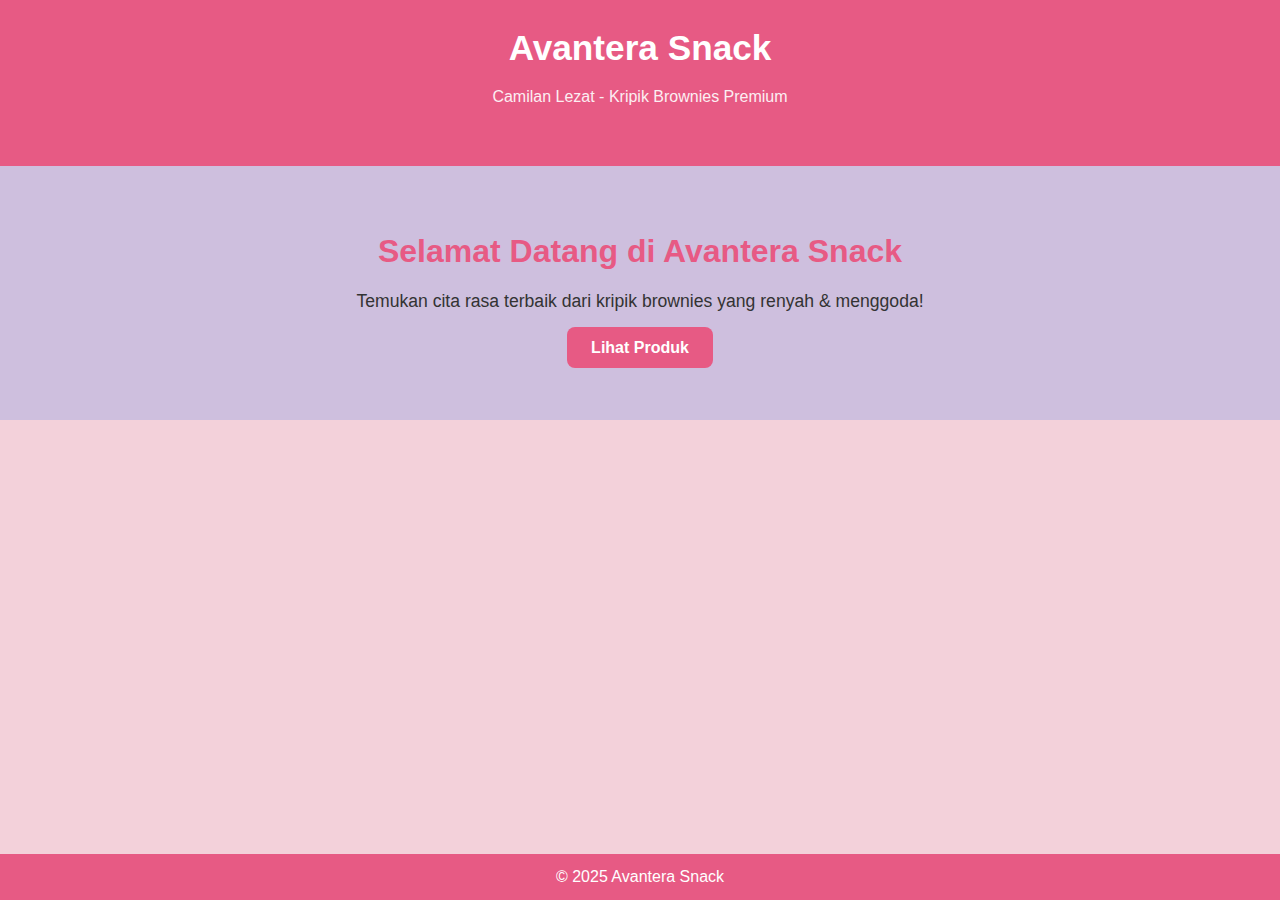
<file: index.html>
<!DOCTYPE html>
<html lang="id">
<head>
  <meta charset="UTF-8" />
  <meta name="viewport" content="width=device-width, initial-scale=1.0"/>
  <title>Avantera Snack - Beranda</title>
  <link rel="stylesheet" href="style.css" />
  <link rel="stylesheet" href="animasi.css" /> <!-- Tambahan animasi -->
</head>
<body>
  <header class="fade-in">
    <h1 class="slide-down">Avantera Snack</h1>
    <p class="slide-up">Camilan Lezat - Kripik Brownies Premium</p>
    <nav class="fade-in-delay">
      <a href="index.html">Beranda</a>
      <a href="produk.html">Produk</a>
      <a href="tentang.html">Tentang</a>
      <a href="testimoni.html">Testimoni</a>
      <a href="faq.html">FAQ</a>
      <a href="formulir.html">Pemesanan</a>
      <a href="kontak.html">Kontak</a>
    </nav>
  </header>

  <section class="hero fade-in-slow">
    <h2 class="slide-left">Selamat Datang di Avantera Snack</h2>
    <p class="slide-right">Temukan cita rasa terbaik dari kripik brownies yang renyah & menggoda!</p>
    <a href="produk.html" class="btn zoom-in">Lihat Produk</a>
  </section>

  <footer class="fade-in">
    <p>&copy; 2025 Avantera Snack</p>
  </footer>
</body>
</html>
</file>
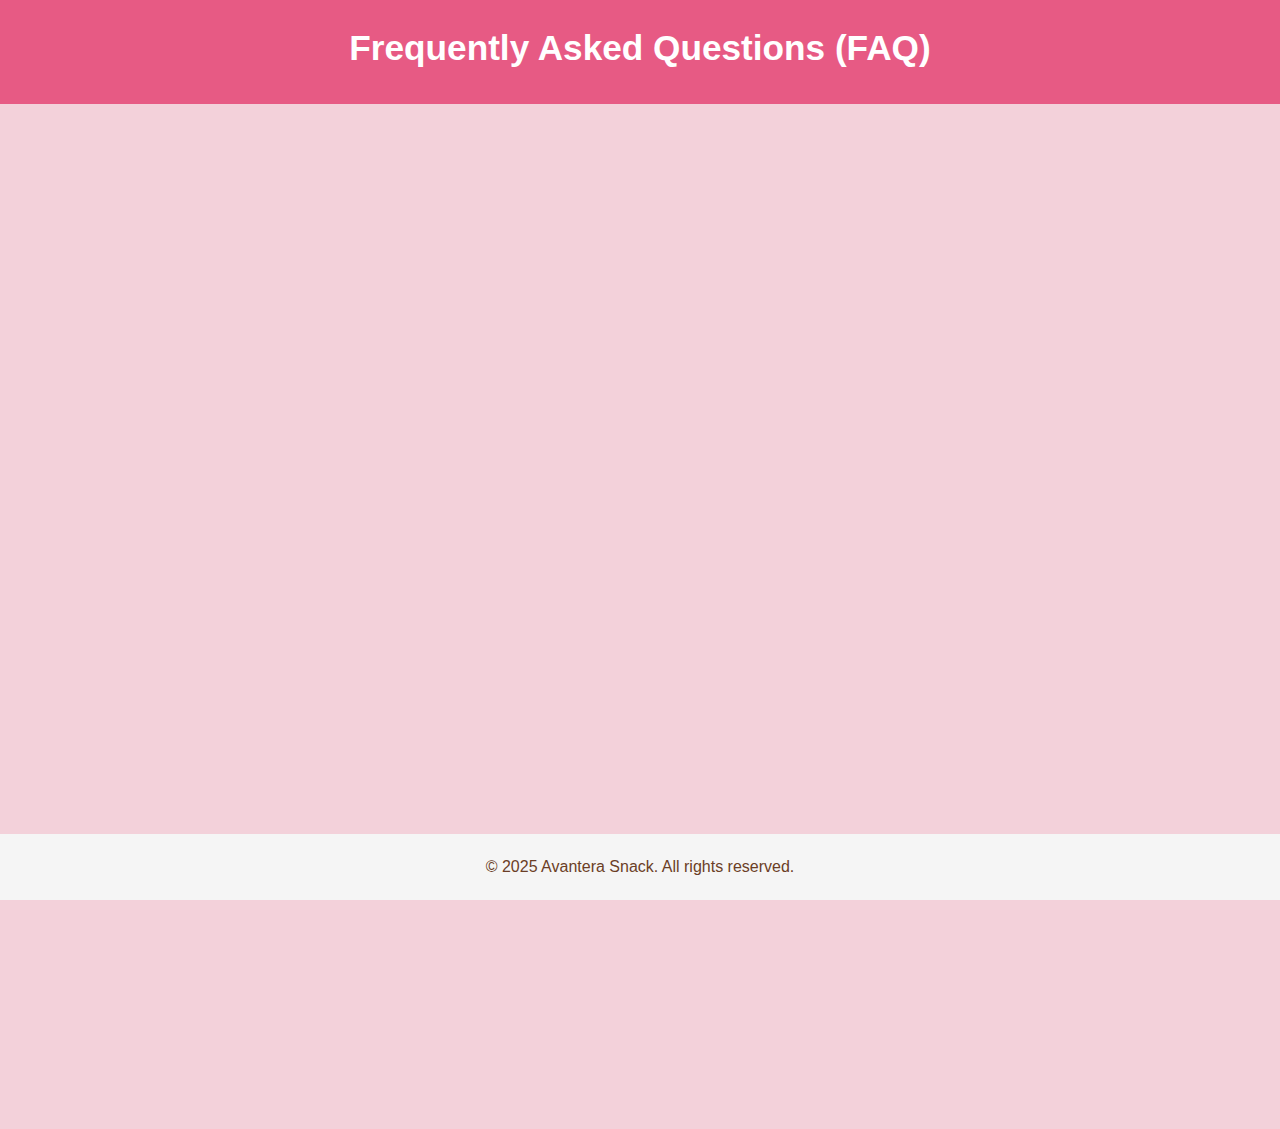
<file: faq.html>
<!DOCTYPE html>
<html lang="id">
<head>
  <meta charset="UTF-8" />
  <meta name="viewport" content="width=device-width, initial-scale=1.0"/>
  <title>FAQ - Avantera Snack</title>
  <link rel="stylesheet" href="style.css" />
  <style>
    .faq-container {
      max-width: 900px;
      margin: 0 auto;
      padding: 30px 20px;
    }

    .faq {
      margin-bottom: 25px;
      opacity: 0;
      transform: translateY(20px);
      animation: fadeInUp 0.6s ease forwards;
    }

    .faq:nth-child(1) { animation-delay: 0.2s; }
    .faq:nth-child(2) { animation-delay: 0.4s; }
    .faq:nth-child(3) { animation-delay: 0.6s; }
    .faq:nth-child(4) { animation-delay: 0.8s; }

    @keyframes fadeInUp {
      to {
        opacity: 1;
        transform: translateY(0);
      }
    }

    .faq h3 {
      color: #6b3e26;
      margin-bottom: 10px;
    }

    .faq p {
      margin: 0;
    }

    header {
      text-align: center;
      padding: 20px 0;
    }

    footer {
      text-align: center;
      padding: 20px;
      background: #f5f5f5;
      color: #6b3e26;
      margin-top: 40px;
    }
  </style>
</head>
<body>
  <header>
    <h1>Frequently Asked Questions (FAQ)</h1>
  </header>

  <section class="faq-container">
    <div class="faq">
      <h3>1. Apakah Avantera Snack menerima pesanan dalam jumlah besar?</h3>
      <p>Ya, kami menerima pesanan dalam jumlah besar untuk acara seperti ulang tahun, rapat kantor, atau arisan. Silakan hubungi kami minimal H-3 sebelum acara.</p>
    </div>

    <div class="faq">
      <h3>2. Bagaimana cara pemesanan produk?</h3>
      <p>Anda bisa memesan melalui halaman formulir di website kami atau langsung melalui WhatsApp kami di bagian kontak.</p>
    </div>

    <div class="faq">
      <h3>3. Berapa lama waktu pengiriman?</h3>
      <p>Pengiriman biasanya memakan waktu 1–2 hari kerja tergantung lokasi Anda. Untuk area kota besar, bisa lebih cepat.</p>
    </div>

    <div class="faq">
      <h3>4. Apakah kripik brownies bisa dikirim ke luar kota?</h3>
      <p>Ya, kami melayani pengiriman ke luar kota sampai luar negeri menggunakan jasa kurir terpercaya dengan packaging aman.</p>
    </div>
  </section>

  <footer>
    <p>&copy; 2025 Avantera Snack. All rights reserved.</p>
  </footer>
</body>
</html>
</file>
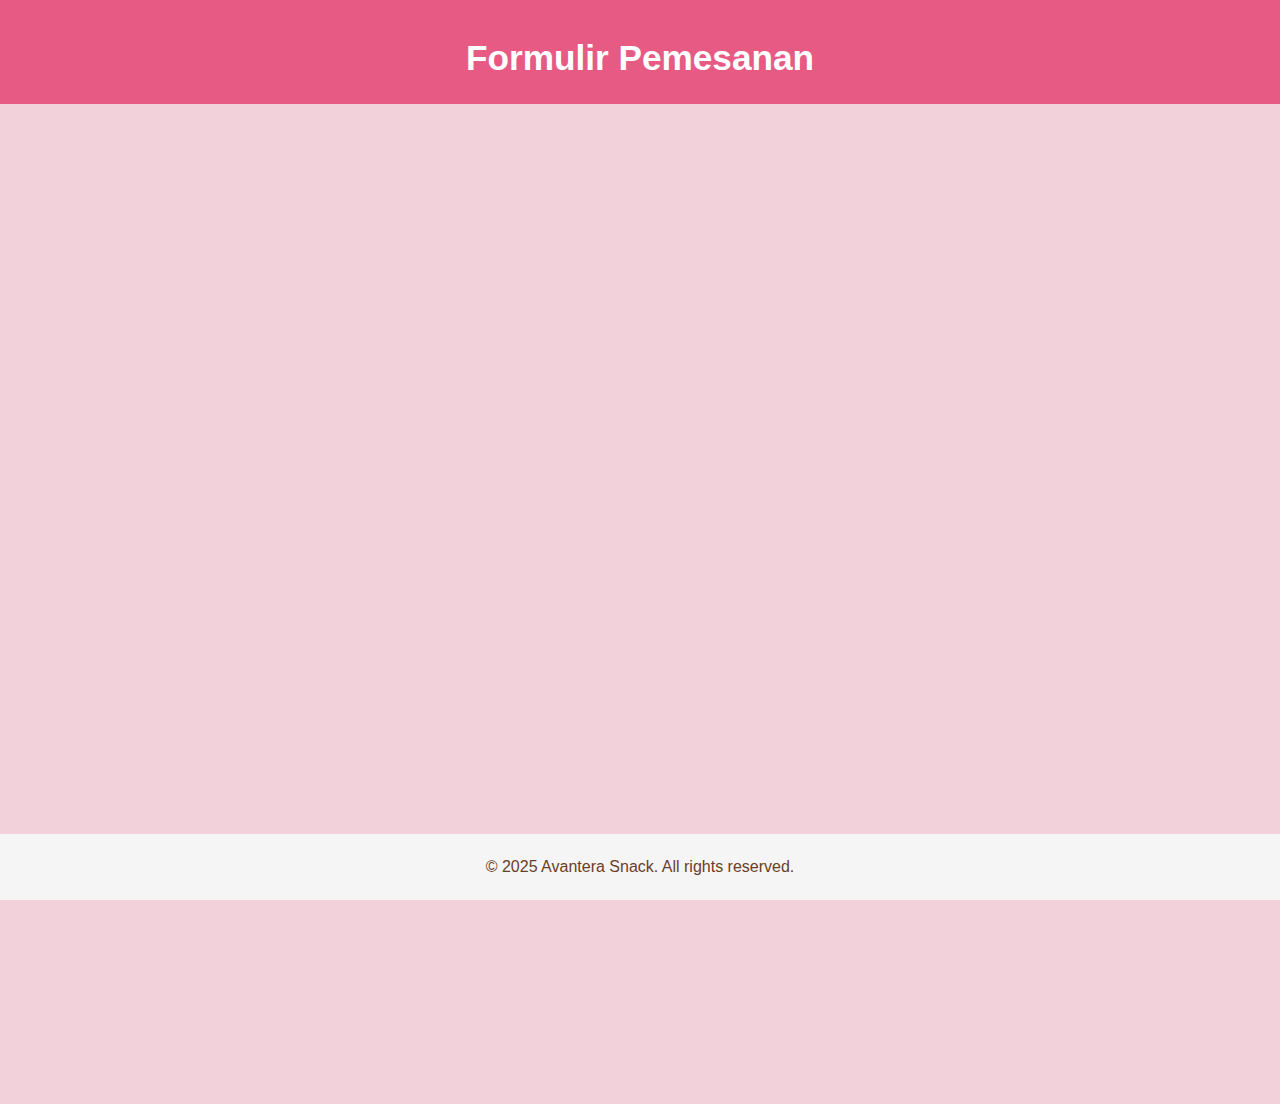
<file: formulir.html>
<!DOCTYPE html>
<html lang="id">
<head>
  <meta charset="UTF-8" />
  <meta name="viewport" content="width=device-width, initial-scale=1.0"/>
  <title>Formulir Pemesanan - Avantera Snack</title>
  <link rel="stylesheet" href="style.css" />
  <style>
    .form-container {
      max-width: 600px;
      margin: 30px auto;
      padding: 20px;
      background-color: #f3d1da;
      border-radius: 10px;
      transform: scale(0.9);
      opacity: 0;
      animation: zoomIn 0.8s ease-out forwards;
    }

    @keyframes zoomIn {
      to {
        transform: scale(1);
        opacity: 1;
      }
    }

    form label {
      display: block;
      margin-bottom: 8px;
      font-weight: bold;
    }

    form input, form textarea, form select {
      width: 100%;
      padding: 10px;
      margin-bottom: 20px;
      border: 1px solid #ccc;
      border-radius: 6px;
      font-size: 1em;
    }

    form button {
      background-color: #e75a84;
      color: white;
      border: none;
      padding: 12px 20px;
      border-radius: 6px;
      cursor: pointer;
      font-size: 1em;
      transition: background-color 0.3s, color 0.3s;
    }

    form button:hover {
      background-color: #cebfde;
      color: #333;
    }

    header {
      text-align: center;
      padding: 30px 0 10px;
    }

    footer {
      text-align: center;
      padding: 20px;
      background: #f5f5f5;
      color: #6b3e26;
      margin-top: 40px;
    }
  </style>
</head>
<body>
  <header>
    <h1>Formulir Pemesanan</h1>
  </header>

  <section class="form-container">
    <form action="#" method="post">
      <label for="nama">Nama Lengkap:</label>
      <input type="text" id="nama" name="nama" required />

      <label for="alamat">Alamat Pengiriman:</label>
      <textarea id="alamat" name="alamat" rows="3" required></textarea>

      <label for="telepon">No. HP / WhatsApp:</label>
      <input type="tel" id="telepon" name="telepon" required />

      <label for="produk">Pilih Produk:</label>
      <select id="produk" name="produk" required>
        <option value="">-- Pilih Produk --</option>
        <option value="brownies original">Brownies Original</option>
        <option value="brownies keju">Brownies Keju</option>
        <option value="brownies coklat">Brownies Matcha</option>
      </select>

      <label for="jumlah">Jumlah:</label>
      <input type="number" id="jumlah" name="jumlah" min="1" required />

      <label for="catatan">Catatan Tambahan:</label>
      <textarea id="catatan" name="catatan" rows="2"></textarea>

      <button type="submit">Kirim Pesanan</button>
    </form>
  </section>

  <footer>
    <p>&copy; 2025 Avantera Snack. All rights reserved.</p>
  </footer>
</body>
</html>
</file>
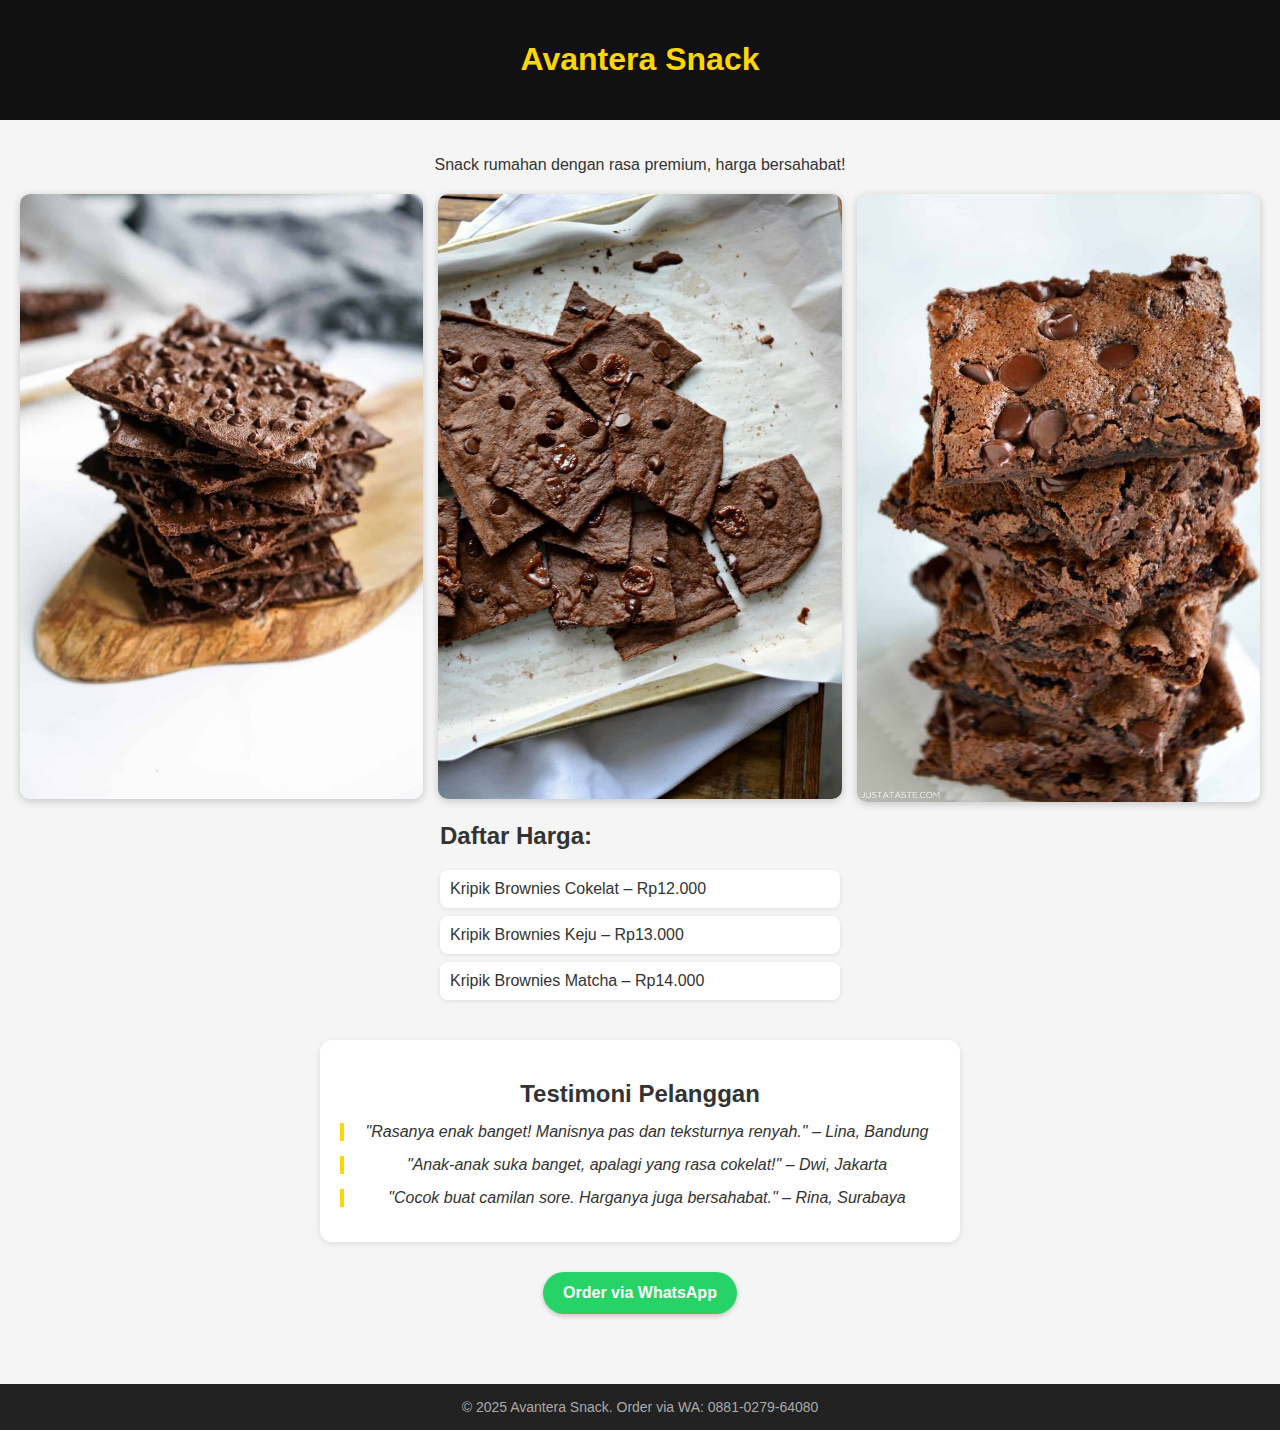
<file: index (1).html>
<!DOCTYPE html>
 <html lang="id">
 <head>
   <meta charset="UTF-8" />
   <meta name="viewport" content="width=device-width, initial-scale=1.0" />
   <title>Avantera Snack</title>
   <style>
     body {
       font-family: 'Segoe UI', sans-serif;
       margin: 0;
       padding: 0;
       background-color: #f5f5f5;
       color: #333;
     }
     header {
       background-color: #111;
       color: gold;
       padding: 20px;
       text-align: center;
     }
     .content {
       padding: 20px;
       text-align: center;
     }
     .gallery {
       display: grid;
       grid-template-columns: repeat(auto-fit, minmax(120px, 1fr));
       gap: 15px;
       margin-top: 20px;
     }
     .gallery img {
       width: 100%;
       border-radius: 10px;
       box-shadow: 0 2px 8px rgba(0,0,0,0.2);
     }
     .price-list {
       margin-top: 30px;
       text-align: left;
       max-width: 400px;
       margin: auto;
     }
     .price-list ul {
       list-style-type: none;
       padding: 0;
     }
     .price-list li {
       background: #fff;
       padding: 10px;
       margin-bottom: 8px;
       border-radius: 8px;
       box-shadow: 0 1px 4px rgba(0,0,0,0.1);
     }
     .testimoni {
       margin-top: 40px;
       background-color: #fff;
       padding: 20px;
       border-radius: 12px;
       box-shadow: 0 2px 6px rgba(0,0,0,0.1);
       max-width: 600px;
       margin-left: auto;
       margin-right: auto;
     }
     .testimoni h2 {
       margin-bottom: 15px;
     }
     .testi-item {
       font-style: italic;
       margin-bottom: 15px;
       border-left: 4px solid gold;
       padding-left: 10px;
     }
     .wa-button {
       display: inline-block;
       margin-top: 30px;
       padding: 12px 20px;
       background-color: #25D366;
       color: white;
       border-radius: 30px;
       text-decoration: none;
       font-weight: bold;
       box-shadow: 0 2px 5px rgba(0,0,0,0.2);
     }
     footer {
       background: #222;
       color: #aaa;
       padding: 15px;
       text-align: center;
       font-size: 14px;
       margin-top: 50px;
     }
   </style>
 </head>
 <body>
   <header>
     <h1>Avantera Snack</h1>
   </header>

   <div class="content">
     <p>Snack rumahan dengan rasa premium, harga bersahabat!</p>

     <div class="gallery">
       <img src="brownies1.jpg" alt="Kripik Brownies 1" />
       <img src="brownies2.jpg" alt="Kripik Brownies 2" />
       <img src="brownies3.jpg" alt="Kripik Brownies 3" />
     </div>

     <div class="price-list">
       <h2>Daftar Harga:</h2>
       <ul>
         <li>Kripik Brownies Cokelat – Rp12.000</li>
         <li>Kripik Brownies Keju – Rp13.000</li>
         <li>Kripik Brownies Matcha – Rp14.000</li>
       </ul>
     </div>

     <div class="testimoni">
       <h2>Testimoni Pelanggan</h2>
       <div class="testi-item">"Rasanya enak banget! Manisnya pas dan teksturnya renyah." – Lina, Bandung</div>
       <div class="testi-item">"Anak-anak suka banget, apalagi yang rasa cokelat!" – Dwi, Jakarta</div>
       <div class="testi-item">"Cocok buat camilan sore. Harganya juga bersahabat." – Rina, Surabaya</div>
     </div>

     <a class="wa-button" href="https://wa.me/62881027964080?text=Halo%20saya%20mau%20pesan%20Kripik%20Brownies" target="_blank">
       Order via WhatsApp
     </a>
   </div>

   <footer>
     © 2025 Avantera Snack. Order via WA: 0881-0279-64080
   </footer>
 </body>
 </html>
</file>
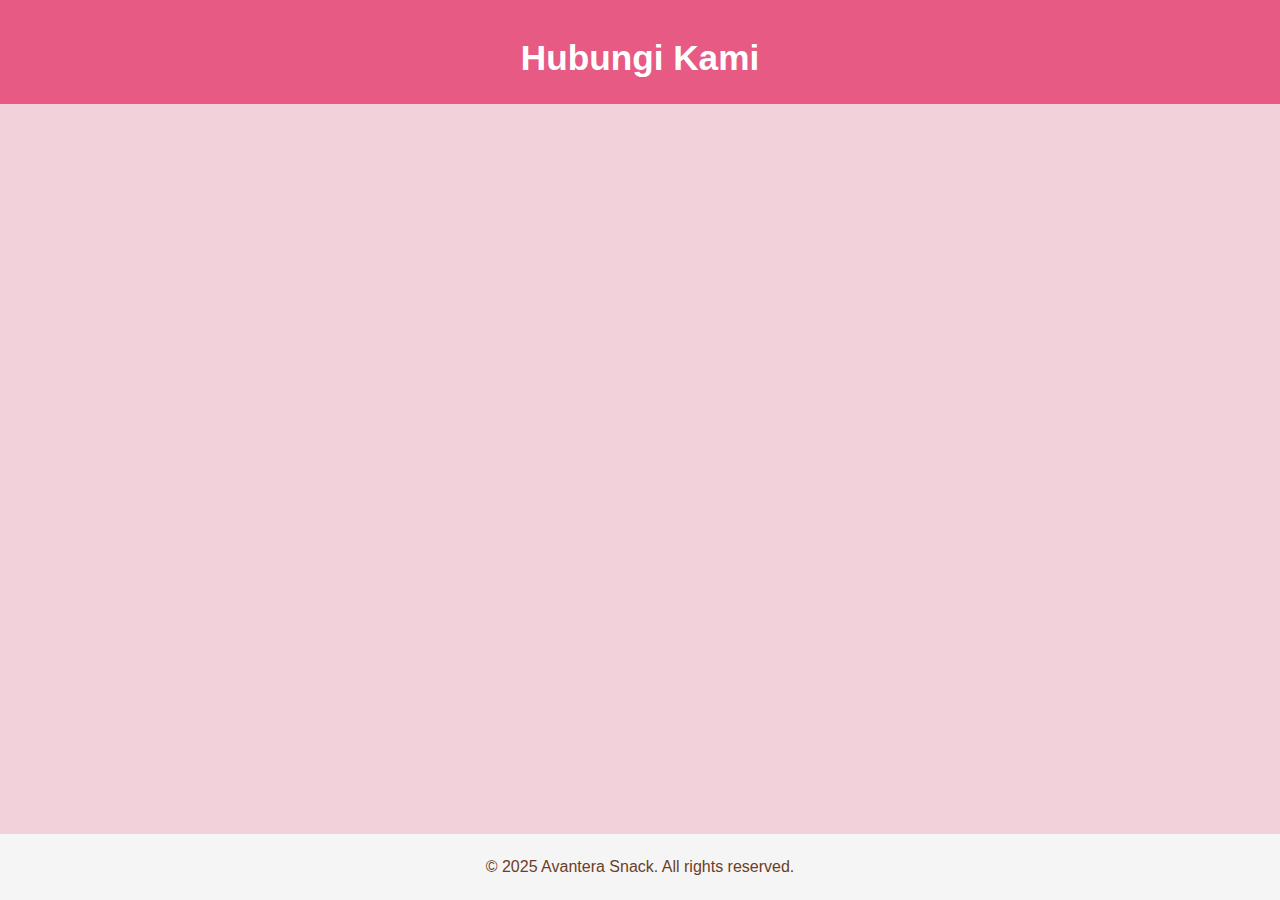
<file: kontak.html>
<!DOCTYPE html>
<html lang="id">
<head>
  <meta charset="UTF-8" />
  <meta name="viewport" content="width=device-width, initial-scale=1.0"/>
  <title>Kontak - Avantera Snack</title>
  <link rel="stylesheet" href="style.css" />
  <style>
    .kontak-container {
      max-width: 800px;
      margin: 30px auto;
      padding: 20px;
      background-color: #f3d1da;
      border-radius: 10px;
      transform: translateX(-50px);
      opacity: 0;
      animation: slideLeftIn 0.8s ease-out forwards;
    }

    @keyframes slideLeftIn {
      to {
        transform: translateX(0);
        opacity: 1;
      }
    }

    .kontak-container h2 {
      color: #e75a84;
      margin-bottom: 20px;
    }

    .kontak-info {
      font-size: 1.1em;
      line-height: 1.8;
    }

    .kontak-info a {
      color: #e75a84;
      text-decoration: none;
      font-weight: bold;
    }

    .kontak-info a:hover {
      text-decoration: underline;
    }

    header {
      text-align: center;
      padding: 30px 0 10px;
    }

    footer {
      text-align: center;
      padding: 20px;
      background: #f5f5f5;
      color: #6b3e26;
      margin-top: 40px;
    }
  </style>
</head>
<body>
  <header>
    <h1>Hubungi Kami</h1>
  </header>

  <section class="kontak-container">
    <h2>Informasi Kontak</h2>
    <div class="kontak-info">
      <p><strong>Alamat:</strong> Jl. Patria Permai BD 02, Surabaya, Indonesia</p>
      <p><strong>WhatsApp:</strong> <a href="https://wa.me/62881027964080" target="_blank">+62 881-0279-64080</a></p>
      <p><strong>Email:</strong> <a href="mailto:browniesku@avantera.id">avanterasnack@gmail.com</a></p>
    </div>
  </section>

  <footer>
    <p>&copy; 2025 Avantera Snack. All rights reserved.</p>
  </footer>
</body>
</html>
</file>
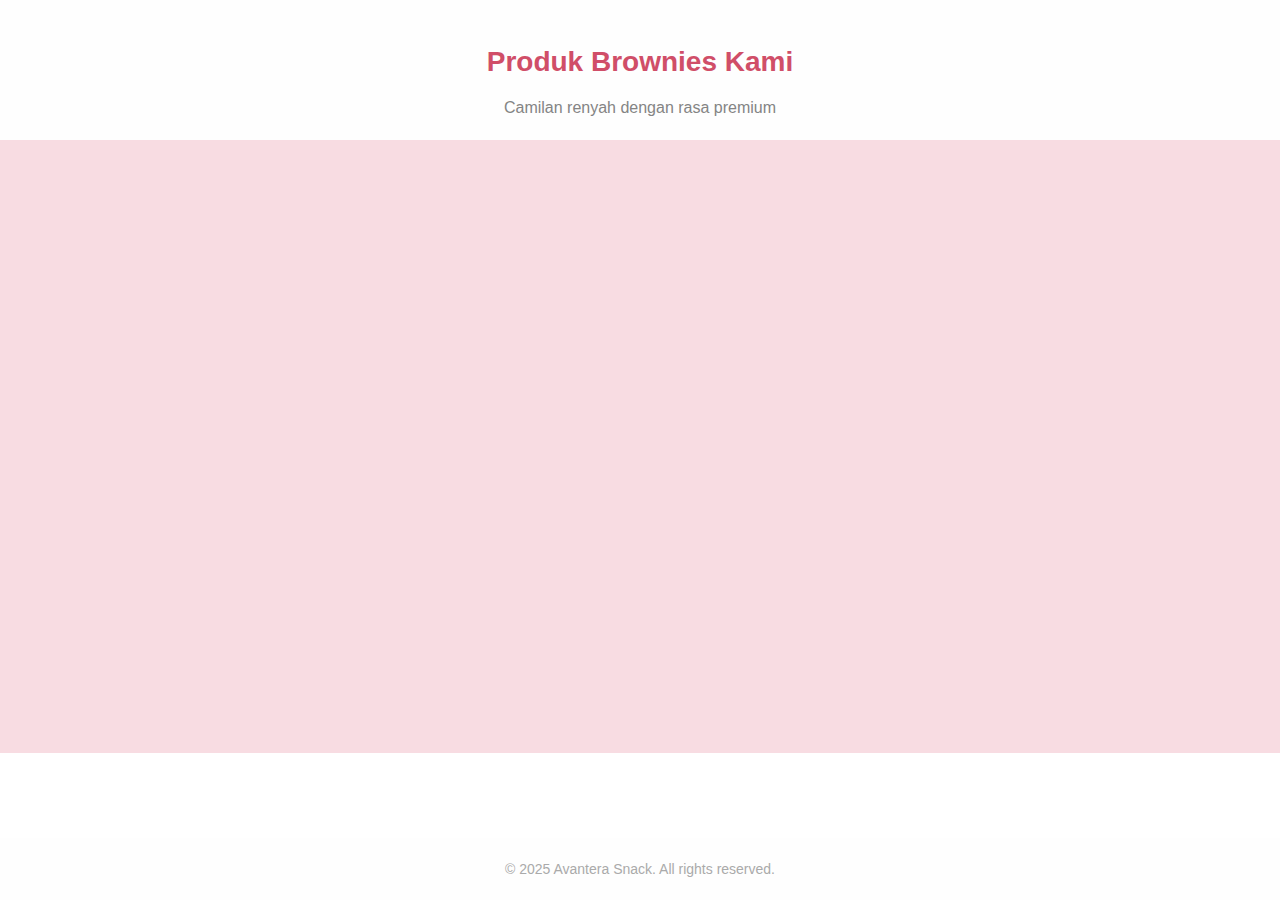
<file: produk.html>
<!DOCTYPE html>
<html lang="id">
<head>
  <meta charset="UTF-8" />
  <meta name="viewport" content="width=device-width, initial-scale=1.0"/>
  <title>Produk Kami - Brownies</title>
  <link rel="stylesheet" href="style.css" />
  <style>
    body {
      margin: 0;
      font-family: Arial, sans-serif;
      background-color: #fff;
    }

    header {
      background-color: #fefefe;
      text-align: center;
      padding: 40px 20px 20px;
      animation: fadeInTop 1s ease-in;
    }

    header h1 {
      color: #d04e68;
      font-size: 28px;
      font-weight: bold;
      margin-bottom: 10px;
    }

    header p {
      color: #777;
      font-size: 16px;
      margin-top: 0;
    }

    .produk-container {
      display: flex;
      flex-wrap: wrap;
      justify-content: center;
      gap: 20px;
      padding: 40px 20px;
      background-color: #f8dce2;
    }

    .produk-item {
      background-color: #fff;
      border-radius: 12px;
      padding: 15px;
      box-shadow: 0 2px 5px rgba(0,0,0,0.1);
      width: 300px;
      text-align: center;
      opacity: 0;
      transform: translateY(20px);
      animation: fadeInUp 0.8s ease forwards;
    }

    .produk-item img {
      width: 100%;
      height: auto;
      border-radius: 10px;
      transition: transform 0.3s ease;
    }

    .produk-item:hover img {
      transform: scale(1.05);
    }

    .produk-item h3 {
      margin: 10px 0 5px;
      color: #d04e68;
    }

    .produk-item p {
      font-size: 14px;
      color: #555;
    }

    footer {
      background-color: #fefefe;
      text-align: center;
      padding: 20px;
      color: #aaa;
      font-size: 14px;
      animation: fadeIn 1s ease-in;
    }

    @keyframes fadeInUp {
      to {
        opacity: 1;
        transform: translateY(0);
      }
    }

    @keyframes fadeInTop {
      from {
        opacity: 0;
        transform: translateY(-20px);
      }
      to {
        opacity: 1;
        transform: translateY(0);
      }
    }

    @keyframes fadeIn {
      from { opacity: 0; }
      to { opacity: 1; }
    }
  </style>
</head>
<body>
  <header>
    <h1>Produk Brownies Kami</h1>
    <p>Camilan renyah dengan rasa premium</p>
  </header>

  <section class="produk-container">
    <div class="produk-item" style="animation-delay: 0.2s;">
      <img src="brownies1.jpg" alt="Brownies Original" />
      <h3>Brownies DoubleChoco</h3>
      <p>Brownies klasik dengan rasa coklat yang kaya dan tekstur lembut.</p>
    </div>
    <div class="produk-item" style="animation-delay: 0.4s;">
      <img src="brownieskeju.png" alt="Brownies Keju" />
      <h3>BrownCheese</h3>
      <p>Dengan keju parut di tengah, cocok untuk pecinta keju.</p>
    </div>
    <div class="produk-item" style="animation-delay: 0.6s;">
      <img src="browniesmatcha.png" alt="Brownies Matcha" />
      <h3>MatchaCheese</h3>
      <p>Perpaduan unik antara brownies coklat putih dan aroma matcha yang menggoda.</p>
    </div>
  </section>

  <footer>
    <p>&copy; 2025 Avantera Snack. All rights reserved.</p>
  </footer>
</body>
</html>
</file>
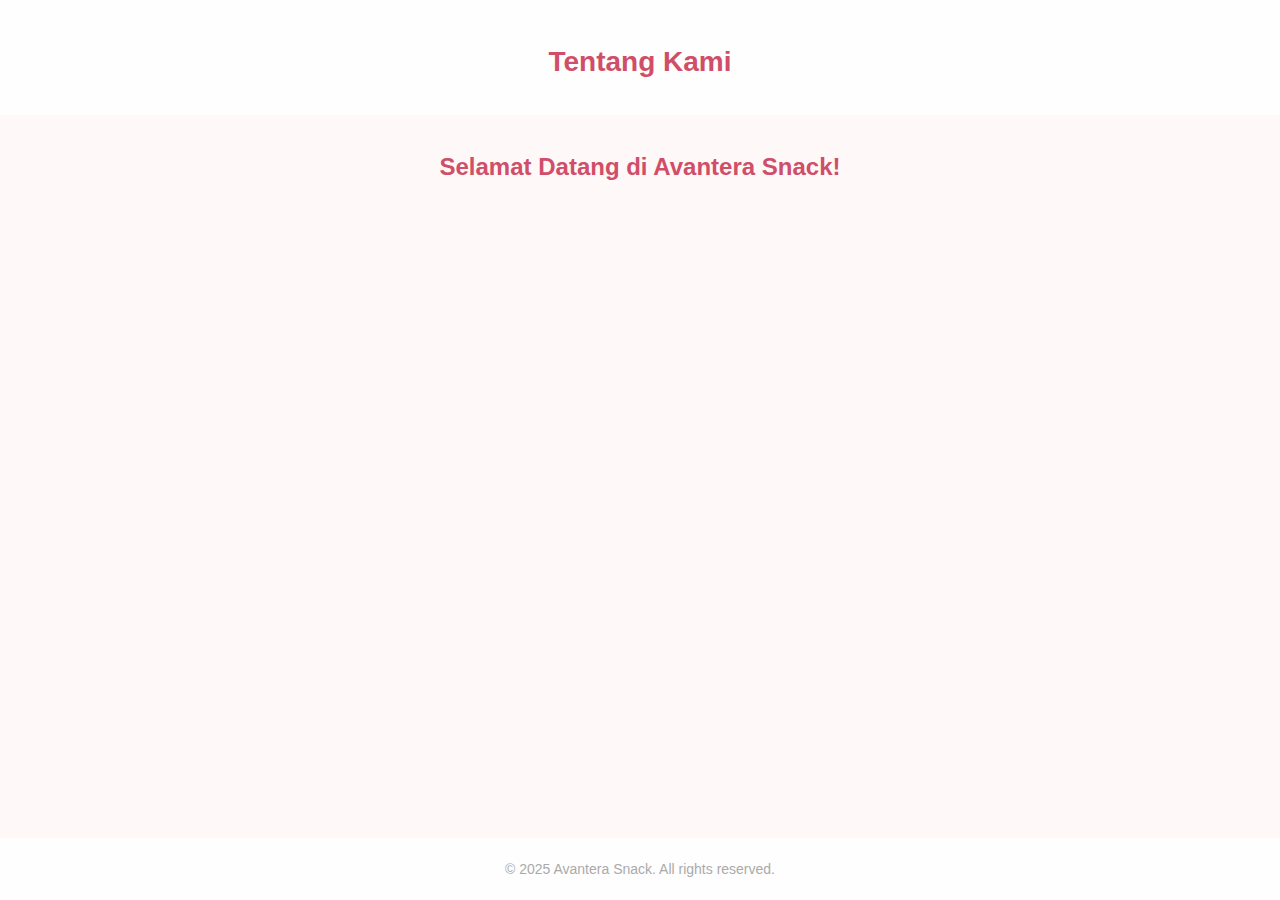
<file: tentang.html>
<!DOCTYPE html>
<html lang="id">
<head>
  <meta charset="UTF-8">
  <meta name="viewport" content="width=device-width, initial-scale=1.0">
  <title>Tentang Kami - BrowniesKu</title>
  <link rel="stylesheet" href="style.css">
  <style>
    body {
      margin: 0;
      font-family: Arial, sans-serif;
      background-color: #fff8f8;
      color: #333;
    }

    header {
      background-color: #fefefe;
      text-align: center;
      padding: 40px 20px 20px;
      animation: fadeInTop 1s ease-in;
    }

    header h1 {
      color: #d04e68;
      font-size: 28px;
      font-weight: bold;
      margin-bottom: 10px;
    }

    .tentang-container {
      max-width: 800px;
      margin: 0 auto;
      padding: 30px 20px;
      line-height: 1.8;
      animation: fadeInUp 1s ease forwards;
    }

    .tentang-container h2 {
      text-align: center;
      margin-bottom: 20px;
      color: #d04e68;
      animation: fadeIn 1.2s ease forwards;
    }

    .tentang-container p {
      text-align: justify;
      margin-bottom: 20px;
      opacity: 0;
      transform: translateY(20px);
      animation: fadeInUp 1s ease forwards;
    }

    .tentang-container p:nth-of-type(1) {
      animation-delay: 0.3s;
    }

    .tentang-container p:nth-of-type(2) {
      animation-delay: 0.6s;
    }

    .tentang-container p:nth-of-type(3) {
      animation-delay: 0.9s;
    }

    footer {
      background-color: #fefefe;
      text-align: center;
      padding: 20px;
      color: #aaa;
      font-size: 14px;
      animation: fadeIn 1s ease-in;
    }

    /* Animations */
    @keyframes fadeInUp {
      to {
        opacity: 1;
        transform: translateY(0);
      }
    }

    @keyframes fadeInTop {
      from {
        opacity: 0;
        transform: translateY(-20px);
      }
      to {
        opacity: 1;
        transform: translateY(0);
      }
    }

    @keyframes fadeIn {
      from { opacity: 0; }
      to { opacity: 1; }
    }
  </style>
</head>
<body>
  <header>
    <h1>Tentang Kami</h1>
  </header>

  <section class="tentang-container">
    <h2>Selamat Datang di Avantera Snack!</h2>
    <p>
      Avantera Snack adalah brand rumahan yang berdiri sejak tahun 2024, berawal dari dapur kecil dengan mimpi besar.
      Kami berdedikasi untuk menghadirkan Kripik brownies lezat yang dibuat dari bahan berkualitas tinggi, tanpa pengawet, dan selalu fresh.
    </p>
    <p>
      Dengan resep rahasia keluarga dan cinta dalam setiap potongan, kami ingin menjadi teman manismu di setiap momen spesial.
      Mulai dari kripik brownies original, keju, hingga varian matcha — semua dibuat dengan penuh perhatian dan rasa sayang.
    </p>
    <p>
      Terima kasih sudah menjadi bagian dari perjalanan kami. Yuk, cicipi kelezatan yang bikin ketagihan! nantikan varian baru kami di masa mendatang!!
    </p>
  </section>

  <footer>
    <p>&copy; 2025 Avantera Snack. All rights reserved.</p>
  </footer>
</body>
</html>
</file>
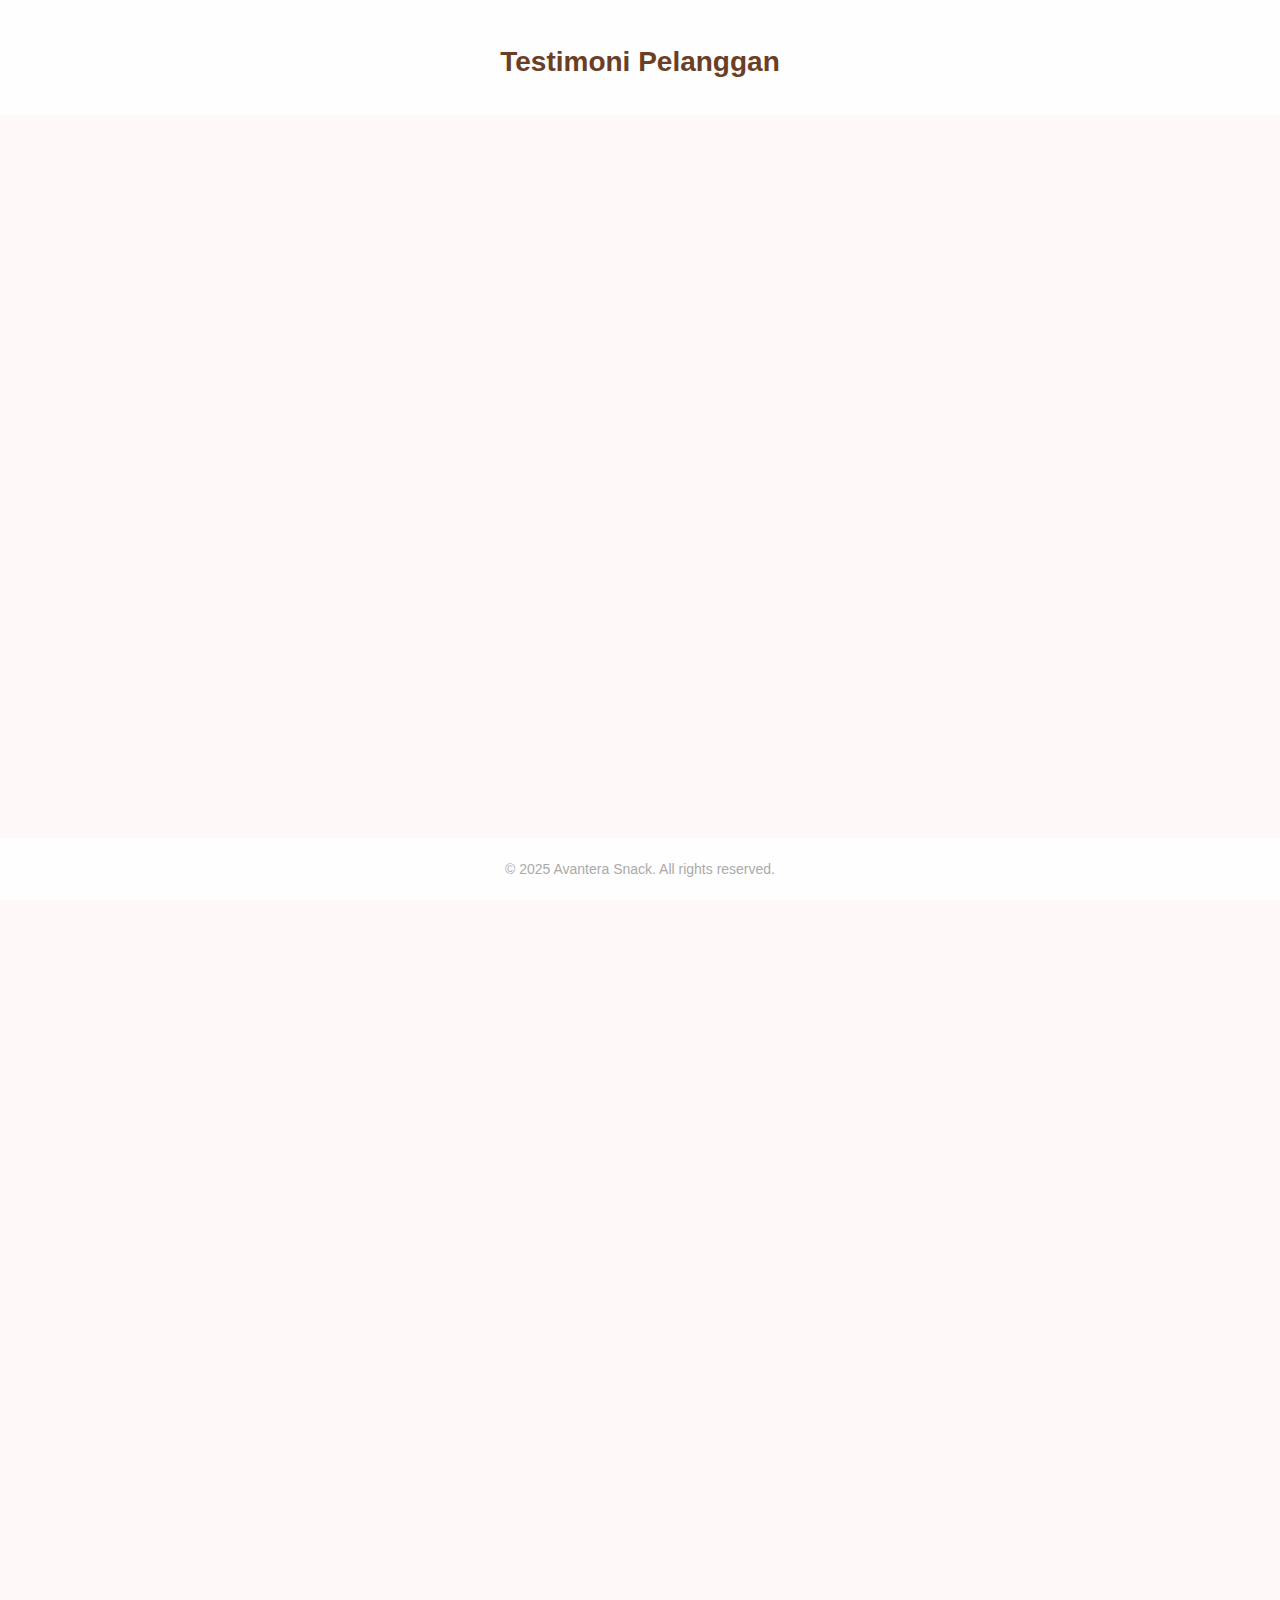
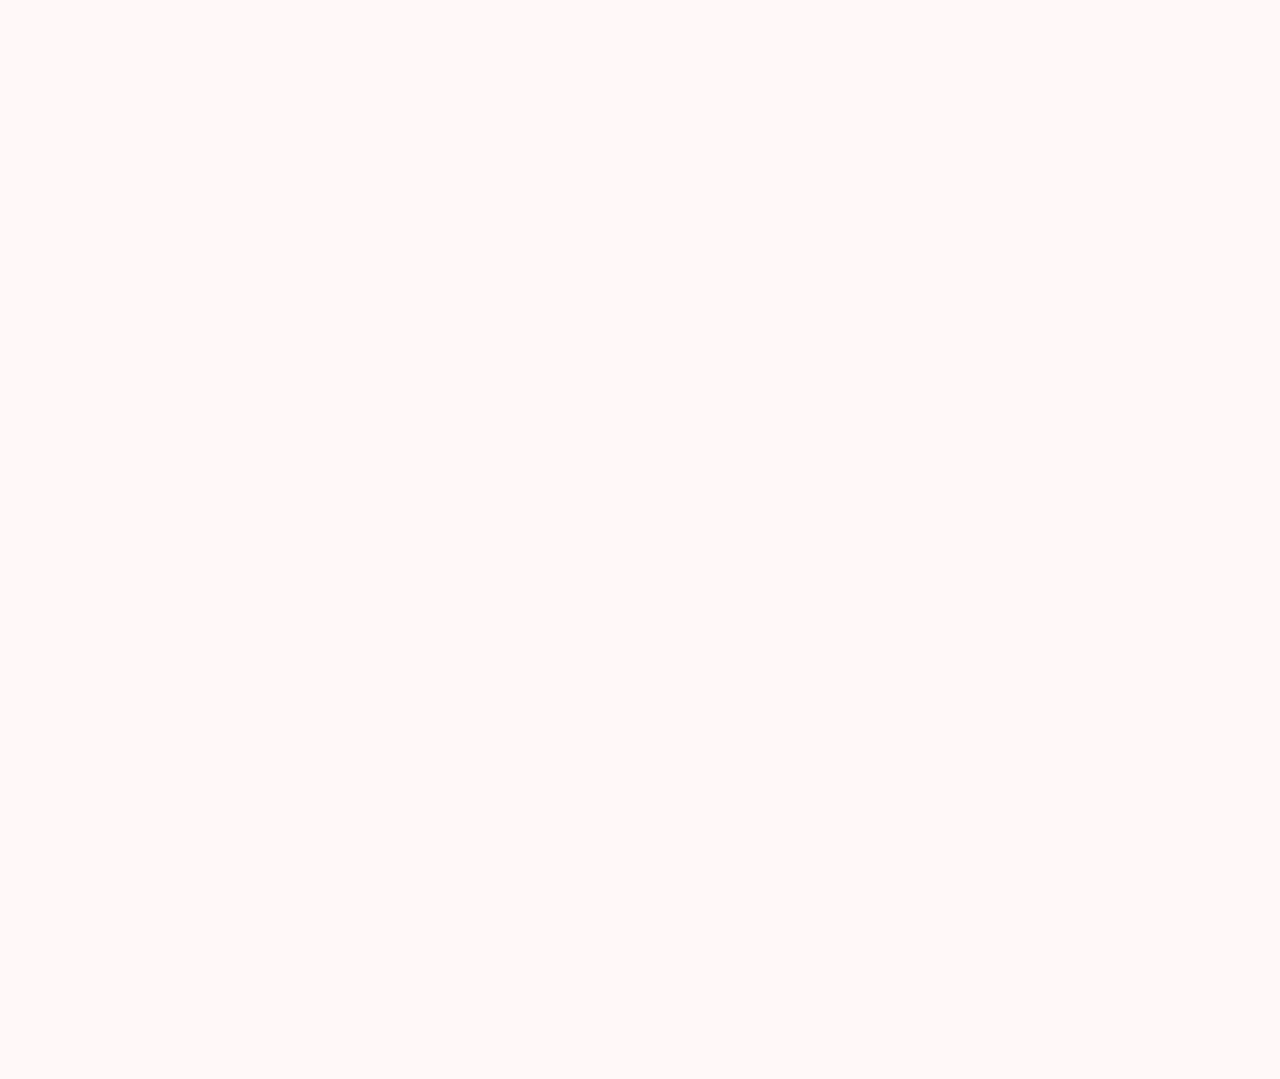
<file: testimoni.html>
<!DOCTYPE html>
<html lang="id">
<head>
  <meta charset="UTF-8" />
  <meta name="viewport" content="width=device-width, initial-scale=1.0"/>
  <title>Testimoni Pelanggan - Avantera Snack</title>
  <link rel="stylesheet" href="style.css" />
  <style>
    body {
      font-family: Arial, sans-serif;
      margin: 0;
      background-color: #fff8f8;
    }

    header {
      background-color: #fefefe;
      text-align: center;
      padding: 40px 20px 20px;
      animation: fadeInTop 1s ease-in;
    }

    header h1 {
      color: #6b3e26;
      font-size: 28px;
      font-weight: bold;
      margin-bottom: 10px;
    }

    .testimoni-container {
      max-width: 900px;
      margin: 0 auto;
      padding: 30px 20px;
    }

    .testimoni {
      background-color: #f9f9f9;
      border-left: 5px solid #6b3e26;
      padding: 20px;
      margin-bottom: 20px;
      border-radius: 8px;
      opacity: 0;
      transform: translateY(20px);
      animation: fadeInUp 0.8s ease forwards;
    }

    .testimoni:nth-child(n) {
      animation-delay: calc(0.15s * var(--i));
    }

    .testimoni p {
      margin: 0;
      font-style: italic;
    }

    .testimoni h4 {
      margin-top: 10px;
      text-align: right;
      color: #6b3e26;
    }

    footer {
      background-color: #fefefe;
      text-align: center;
      padding: 20px;
      color: #aaa;
      font-size: 14px;
      animation: fadeIn 1s ease-in;
    }

    @keyframes fadeInUp {
      to {
        opacity: 1;
        transform: translateY(0);
      }
    }

    @keyframes fadeInTop {
      from {
        opacity: 0;
        transform: translateY(-20px);
      }
      to {
        opacity: 1;
        transform: translateY(0);
      }
    }

    @keyframes fadeIn {
      from { opacity: 0; }
      to { opacity: 1; }
    }
  </style>
</head>
<body>
  <header>
    <h1>Testimoni Pelanggan</h1>
  </header>

  <section class="testimoni-container">
    <!-- 20 Testimoni -->
    <div class="testimoni" style="--i:1;"><p>"Avantera benar-benar enak banget! Teksturnya lembut, rasa cokelatnya nendang."</p><h4>- Andi, Surabaya</h4></div>
    <div class="testimoni" style="--i:2;"><p>"Aku udah langganan 3x dan rasanya konsisten banget! Anak-anak suka banget."</p><h4>- Rina, Surabaya</h4></div>
    <div class="testimoni" style="--i:3;"><p>"Packaging-nya rapi, pengiriman cepat, dan rasanya bikin nagih."</p><h4>- Dimas, Surabaya</h4></div>
    <div class="testimoni" style="--i:4;"><p>"Rasa keju-nya pas, nggak bikin enek. Top banget!"</p><h4>- Sari, Jakarta</h4></div>
    <div class="testimoni" style="--i:5;"><p>"Baru pertama coba, langsung jatuh cinta!"</p><h4>- Yusuf, Bandung</h4></div>
    <div class="testimoni" style="--i:6;"><p>"Kualitas premium banget. Recommended buat hampers."</p><h4>- Fira, Semarang</h4></div>
    <div class="testimoni" style="--i:7;"><p>"Varian matcha-nya beda dari yang lain, wangi banget."</p><h4>- Hendra, Bogor</h4></div>
    <div class="testimoni" style="--i:8;"><p>"Cocok buat temen ngeteh di sore hari. Love it!"</p><h4>- Dian, Yogyakarta</h4></div>
    <div class="testimoni" style="--i:9;"><p>"Dikirim cepat, rasa tetap fresh walau luar kota."</p><h4>- Kevin, Medan</h4></div>
    <div class="testimoni" style="--i:10;"><p>"Brownies-nya kayak homemade banget, lembut dan padat."</p><h4>- Tania, Solo</h4></div>
    <div class="testimoni" style="--i:11;"><p>"Udah cobain semua varian, semua enak!"</p><h4>- Bagas, Bekasi</h4></div>
    <div class="testimoni" style="--i:12;"><p>"Pas banget buat hampers lebaran kemarin."</p><h4>- Intan, Tangerang</h4></div>
    <div class="testimoni" style="--i:13;"><p>"Anak-anak nggak berhenti ngemil. Harus sembunyiin stok!"</p><h4>- Lilis, Malang</h4></div>
    <div class="testimoni" style="--i:14;"><p>"Teksturnya renyah, nggak keras. Nagih banget."</p><h4>- Reza, Makassar</h4></div>
    <div class="testimoni" style="--i:15;"><p>"Rasa manisnya pas. Gak bikin bosan."</p><h4>- Mia, Palembang</h4></div>
    <div class="testimoni" style="--i:16;"><p>"Cocok buat semua umur. Nenekku juga suka!"</p><h4>- Niko, Cirebon</h4></div>
    <div class="testimoni" style="--i:17;"><p>"Desain kemasannya lucu dan rapi. Bisa jadi kado juga."</p><h4>- Ayu, Bali</h4></div>
    <div class="testimoni" style="--i:18;"><p>"Rasa dan aroma cokelatnya bikin relax. Healing snack."</p><h4>- Wulan, Depok</h4></div>
    <div class="testimoni" style="--i:19;"><p>"Favorit keluarga setiap akhir pekan."</p><h4>- Ilham, Banjarmasin</h4></div>
    <div class="testimoni" style="--i:20;"><p>"Pengalaman belanja terbaik! CS-nya juga ramah."</p><h4>- Citra, USA</h4></div>
  </section>

  <footer>
    <p>&copy; 2025 Avantera Snack. All rights reserved.</p>
  </footer>
</body>
</html>
</file>
<file: animasi.css>
/* animasi.css */

.fade-in {
  animation: fadeIn 1.5s ease-in-out;
}
.fade-in-delay {
  animation: fadeIn 2s ease-in-out 0.5s forwards;
  opacity: 0;
}
.fade-in-slow {
  animation: fadeIn 3s ease-in-out;
}

.slide-up {
  animation: slideUp 1s ease-out;
}
.slide-down {
  animation: slideDown 1s ease-out;
}
.slide-left {
  animation: slideLeft 1s ease-out;
}
.slide-right {
  animation: slideRight 1s ease-out;
}
.zoom-in {
  animation: zoomIn 0.8s ease;
}

/* Keyframes */
@keyframes fadeIn {
  from { opacity: 0; }
  to { opacity: 1; }
}
@keyframes slideUp {
  from { transform: translateY(20px); opacity: 0; }
  to { transform: translateY(0); opacity: 1; }
}
@keyframes slideDown {
  from { transform: translateY(-20px); opacity: 0; }
  to { transform: translateY(0); opacity: 1; }
}
@keyframes slideLeft {
  from { transform: translateX(-30px); opacity: 0; }
  to { transform: translateX(0); opacity: 1; }
}
@keyframes slideRight {
  from { transform: translateX(30px); opacity: 0; }
  to { transform: translateX(0); opacity: 1; }
}
@keyframes zoomIn {
  from { transform: scale(0.8); opacity: 0; }
  to { transform: scale(1); opacity: 1; }
}
</file>
<file: style.css>
/* Reset dasar */
* {
  margin: 0;
  padding: 0;
  box-sizing: border-box;
  font-family: 'Segoe UI', sans-serif;
}

body {
  background-color: #F3D1DA;
  color: #333;
  line-height: 1.6;
  padding-bottom: 80px;
}

/* Header */
header {
  background-color: #E75A84;
  color: white;
  padding: 20px;
  text-align: center;
}

header h1 {
  font-size: 2.2em;
  margin-bottom: 8px;
}

header p {
  font-size: 1em;
  opacity: 0.9;
}

nav {
  margin-top: 10px;
}

nav a {
  color: white;
  margin: 0 12px;
  text-decoration: none;
  font-weight: bold;
}

nav a:hover {
  text-decoration: underline;
}

/* Hero Section */
.hero {
  text-align: center;
  padding: 60px 20px;
  background-color: #CEBFDE;
}

.hero h2 {
  font-size: 2em;
  color: #E75A84;
  margin-bottom: 10px;
}

.hero p {
  font-size: 1.1em;
  margin-bottom: 20px;
}

.btn {
  background-color: #E75A84;
  color: white;
  padding: 12px 24px;
  text-decoration: none;
  border-radius: 8px;
  font-weight: bold;
}

.btn:hover {
  background-color: #d44a73;
}

/* Produk Section */
.produk {
  display: flex;
  flex-wrap: wrap;
  justify-content: center;
  gap: 24px;
  padding: 40px 20px;
}

.card {
  background-color: white;
  border-radius: 12px;
  box-shadow: 0 2px 6px rgba(0,0,0,0.1);
  padding: 16px;
  max-width: 240px;
  text-align: center;
}

.card img {
  width: 100%;
  border-radius: 10px;
}

.harga {
  font-weight: bold;
  color: #E75A84;
  margin-top: 10px;
}

/* Testimoni, Tentang, FAQ */
.testimoni article,
.tentang,
.faq,
.kontak,
.formulir {
  padding: 40px 20px;
  max-width: 800px;
  margin: auto;
  background-color: white;
  margin-top: 20px;
  border-radius: 12px;
}

.testimoni article {
  margin-bottom: 20px;
}

.testimoni h4 {
  margin-top: 6px;
  font-style: italic;
  color: #E75A84;
}

.faq h3 {
  margin-top: 20px;
  color: #E75A84;
}

/* Formulir */
form label {
  display: block;
  margin-top: 16px;
  font-weight: bold;
}

form input,
form textarea {
  width: 100%;
  padding: 10px;
  margin-top: 6px;
  border-radius: 8px;
  border: 1px solid #ccc;
  resize: vertical;
}

form button {
  margin-top: 20px;
  background-color: #E75A84;
  color: white;
  border: none;
  padding: 12px 24px;
  border-radius: 8px;
  cursor: pointer;
  font-size: 1em;
}

form button:hover {
  background-color: #d44a73;
}

/* Footer */
footer {
  position: fixed;
  bottom: 0;
  width: 100%;
  background-color: #E75A84;
  color: white;
  text-align: center;
  padding: 10px 0;
}

footer a {
  color: white;
  text-decoration: underline;
}
</file>
